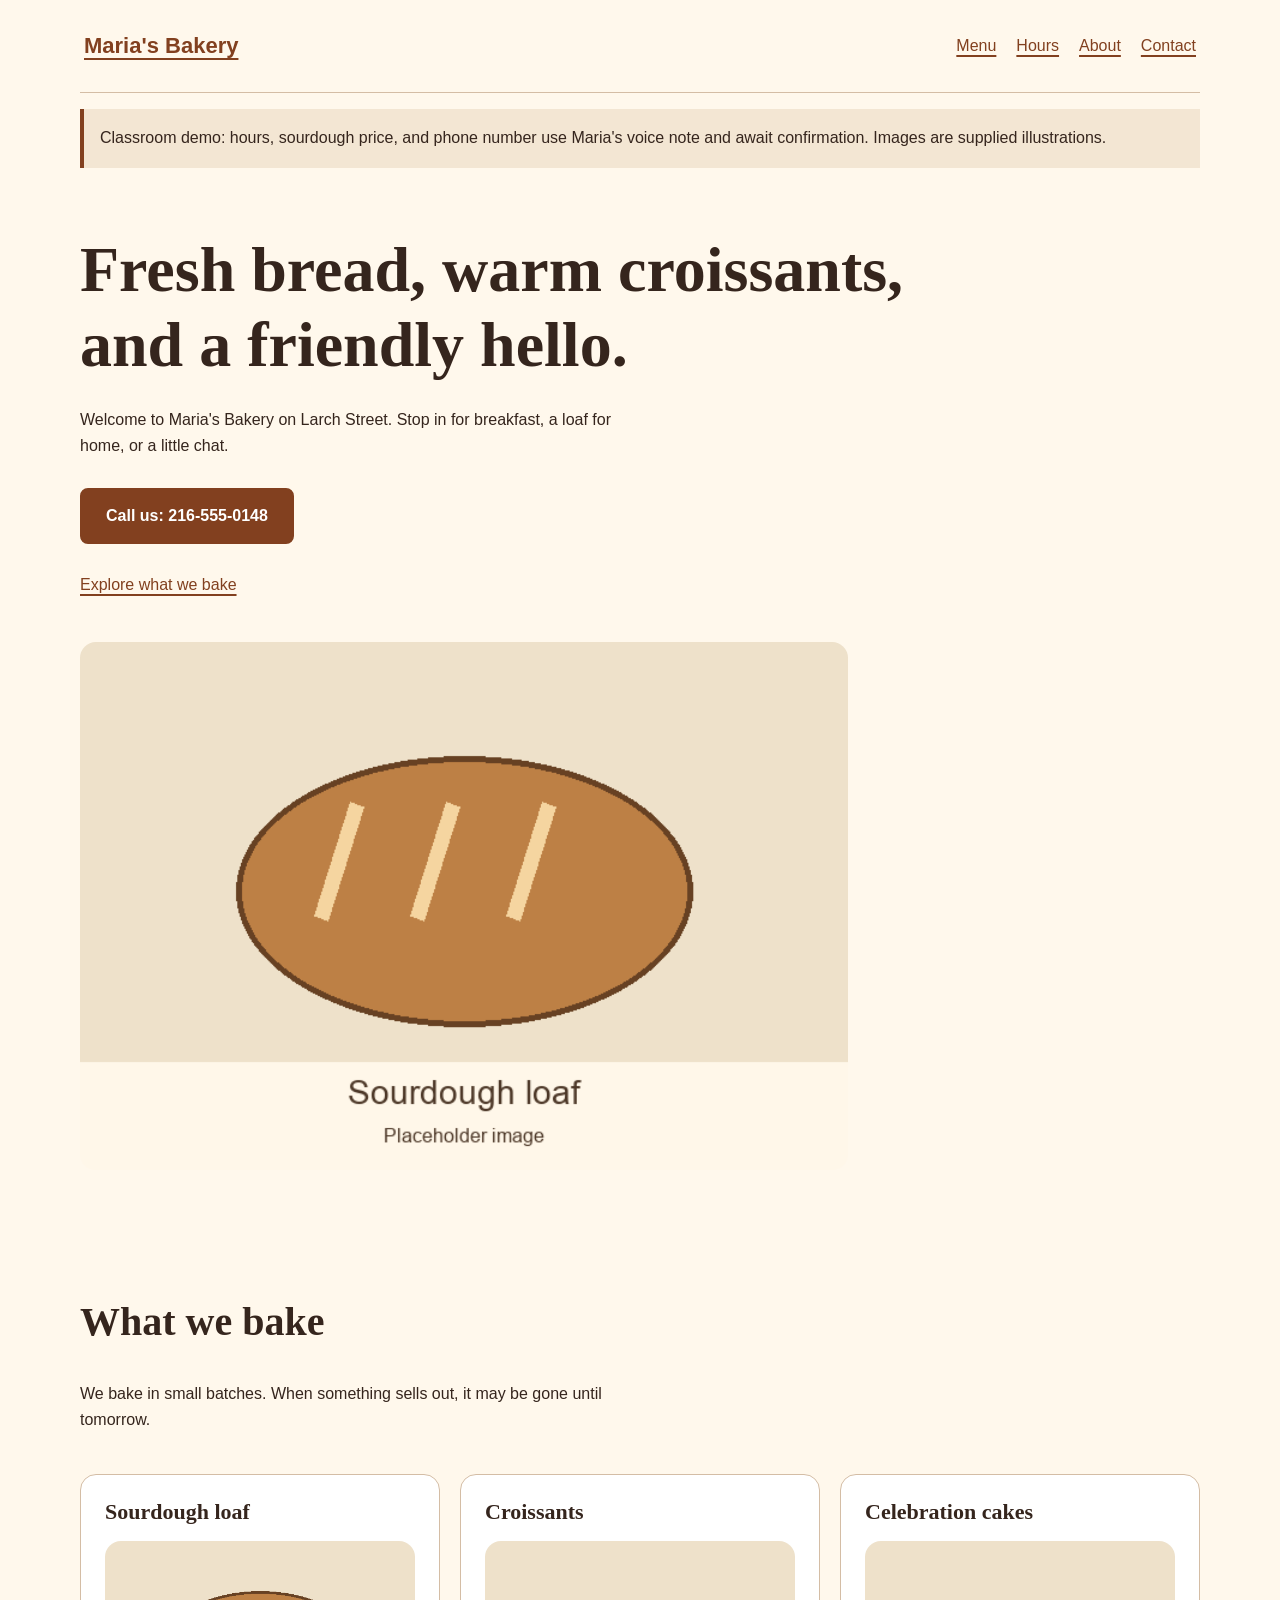
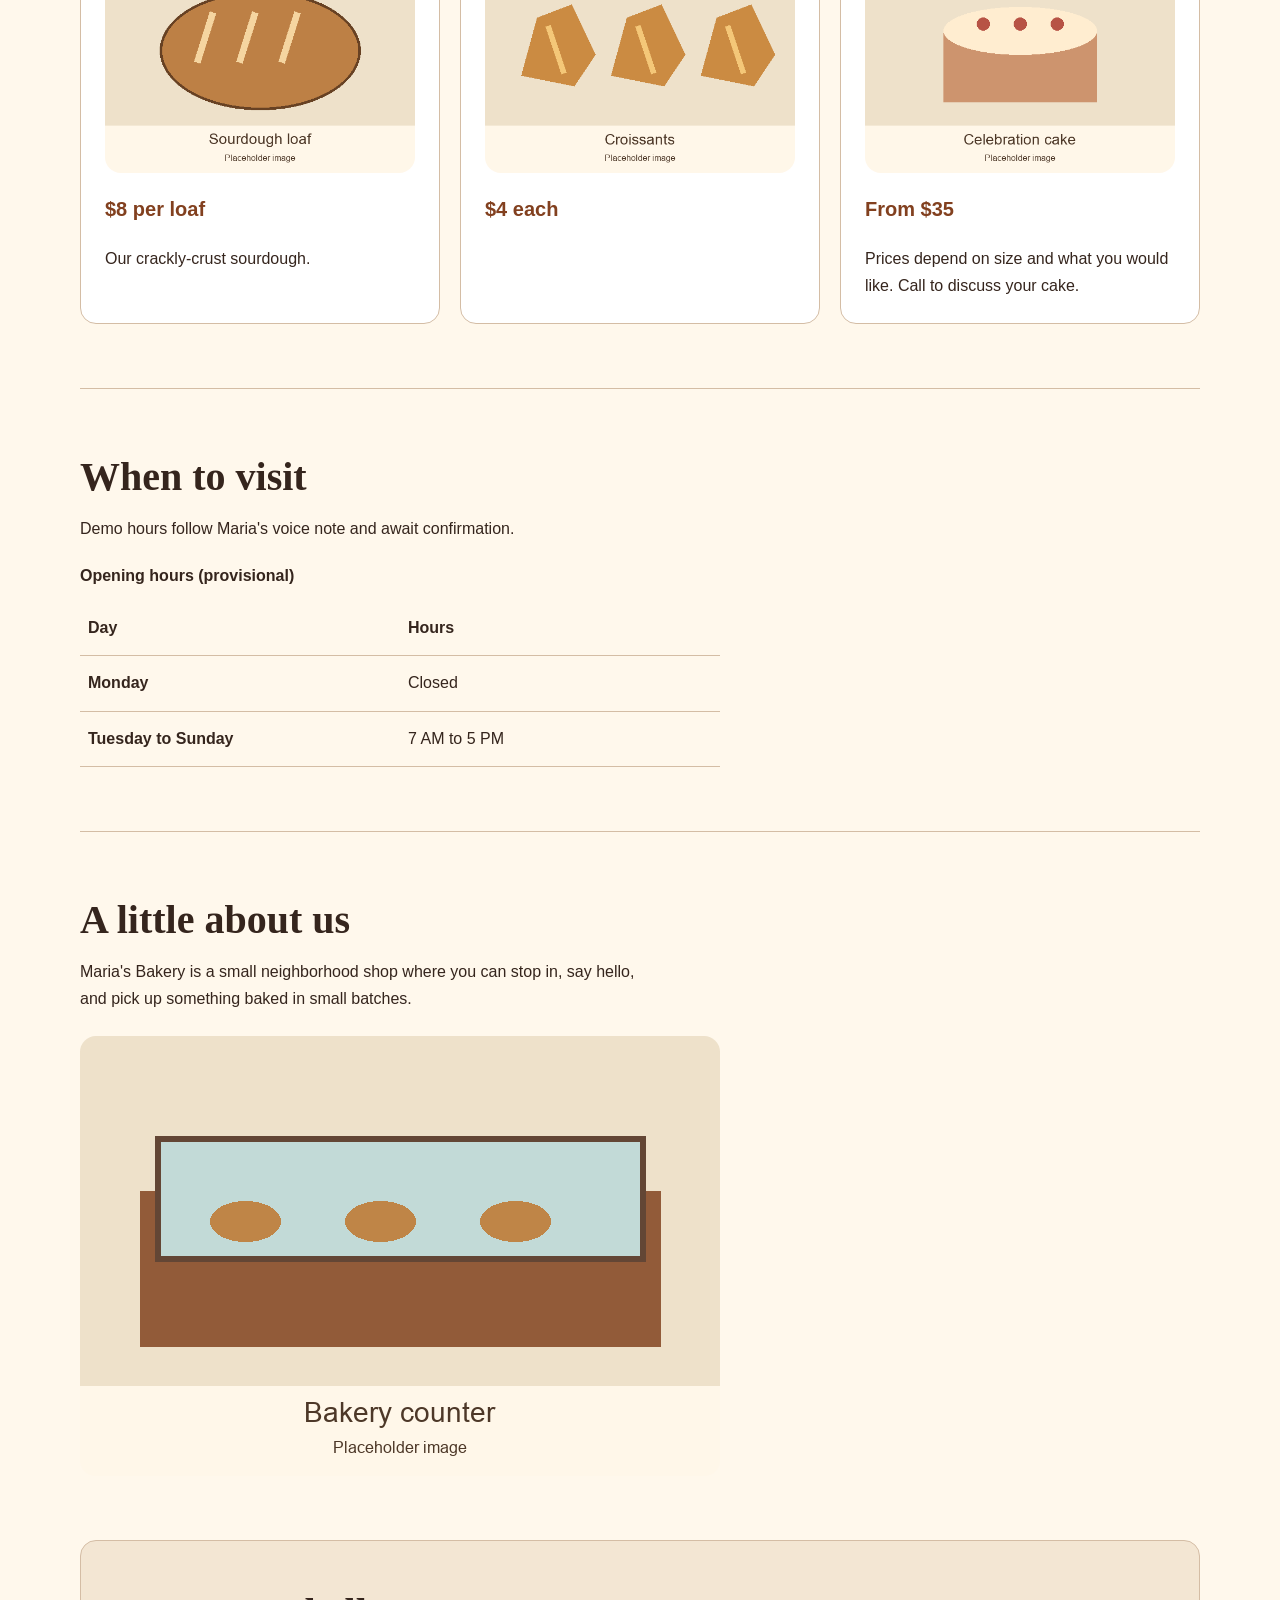
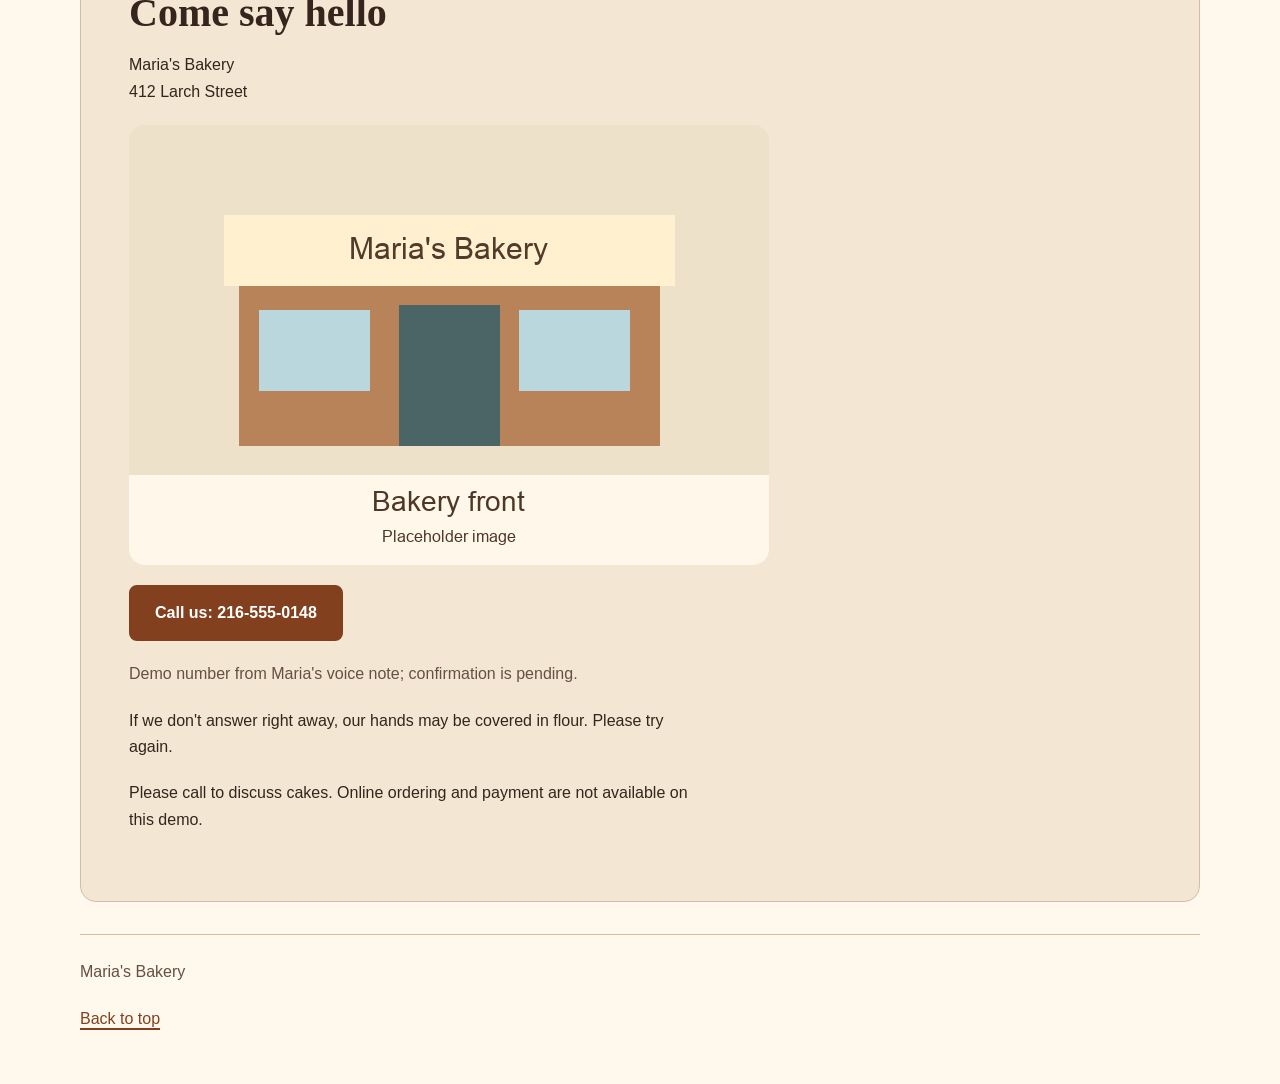
<file: final/index.html>
<!doctype html>
<html lang="en">
<head>
  <meta charset="utf-8">
  <meta name="viewport" content="width=device-width, initial-scale=1">
  <title>Maria's Bakery | Bread, croissants and cakes</title>
  <meta name="description" content="Visit Maria's Bakery on Larch Street for small-batch bread, croissants, and cakes.">
  <link rel="stylesheet" href="styles.css">
</head>
<body>
  <!-- Integrated on Evan's behalf at Mahbub's request. Codex-led integration.
       Sources: inputs/client_transcript.md, flyer.png, logo.png, photos/.
       Transcript hours, phone, and sourdough price are provisional demo choices.
       See questions_for_maria.md before publishing. Original role files unchanged. -->
  <a href="#main-content">Skip to main content</a>

  <header id="top" class="site-header">
    <p class="brand"><a href="#hero">Maria's Bakery</a></p>
    <nav aria-label="Main navigation">
      <ul>
        <li><a href="#menu">Menu</a></li>
        <li><a href="#hours">Hours</a></li>
        <li><a href="#about">About</a></li>
        <li><a href="#contact">Contact</a></li>
      </ul>
    </nav>
  </header>

  <aside class="demo-notice" aria-label="Demo information">
    <p>Classroom demo: hours, sourdough price, and phone number use Maria's voice note and await confirmation. Images are supplied illustrations.</p>
  </aside>
  <main id="main-content" tabindex="-1">
    <section id="hero" class="hero" aria-labelledby="hero-heading">
      <h1 id="hero-heading">Fresh bread, warm croissants, and a friendly hello.</h1>
      <p>Welcome to Maria's Bakery on Larch Street. Stop in for breakfast, a loaf for home, or a little chat.</p>
      <p><a class="btn-call" href="tel:+12165550148">Call us: 216-555-0148</a></p>
      <p><a href="#menu">Explore what we bake</a></p>
      <img src="images/01_sourdough.png"
           alt="Illustration of a sourdough loaf with a scored crust"
           width="640" height="440" fetchpriority="high">
    </section>

    <section id="menu" aria-labelledby="menu-heading">
      <h2 id="menu-heading">What we bake</h2>
      <p>We bake in small batches. When something sells out, it may be gone until tomorrow.</p>
      <article class="menu-item" aria-labelledby="sourdough-heading">
        <h3 id="sourdough-heading">Sourdough loaf</h3>
        <img src="images/01_sourdough.png"
             alt="Illustration of a sourdough loaf"
             width="640" height="440" loading="lazy">
        <!-- Transcript: $8 per loaf. Flyer: $9. Awaiting confirmation. -->
        <p class="menu-price">$8 per loaf</p>
        <p>Our crackly-crust sourdough.</p>
      </article>
      <article class="menu-item" aria-labelledby="croissant-heading">
        <h3 id="croissant-heading">Croissants</h3>
        <img src="images/02_croissants.png"
             alt="Illustration of three croissants"
             width="640" height="440" loading="lazy">
        <p class="menu-price">$4 each</p>
      </article>
      <article class="menu-item" aria-labelledby="cake-heading">
        <h3 id="cake-heading">Celebration cakes</h3>
        <img src="images/03_cake.png"
             alt="Illustration of a round celebration cake"
             width="640" height="440" loading="lazy">
        <p class="menu-price">From $35</p>
        <p>Prices depend on size and what you would like. Call to discuss your cake.</p>
      </article>
    </section>

    <section id="hours" aria-labelledby="hours-heading">
      <h2 id="hours-heading">When to visit</h2>
      <p id="hours-note">Demo hours follow Maria's voice note and await confirmation.</p>
      <!-- Transcript: closed Monday, 7 AM to 5 PM other days.
           Flyer: open seven days, 7 AM to 6 PM. -->
      <table class="hours-table" aria-describedby="hours-note">
        <caption>Opening hours (provisional)</caption>
        <thead>
          <tr><th scope="col">Day</th><th scope="col">Hours</th></tr>
        </thead>
        <tbody>
          <tr><th scope="row">Monday</th><td>Closed</td></tr>
          <tr><th scope="row">Tuesday to Sunday</th><td><time datetime="07:00">7 AM</time> to <time datetime="17:00">5 PM</time></td></tr>
        </tbody>
      </table>
    </section>

    <section id="about" aria-labelledby="about-heading">
      <h2 id="about-heading">A little about us</h2>
      <p>Maria's Bakery is a small neighborhood shop where you can stop in, say hello, and pick up something baked in small batches.</p>
      <img src="images/04_counter.png"
           alt="Illustration of a bakery display counter with bread"
           width="640" height="440" loading="lazy">
    </section>

    <section id="contact" aria-labelledby="contact-heading">
      <h2 id="contact-heading">Come say hello</h2>
      <address>Maria's Bakery<br>412 Larch Street</address>
      <img src="images/05_storefront.png"
           alt="Illustration of a storefront with a Maria's Bakery sign"
           width="640" height="440" loading="lazy">
      <p><a class="btn-call" href="tel:+12165550148">Call us: 216-555-0148</a></p>
      <p class="contact-note">Demo number from Maria's voice note; confirmation is pending.</p>
      <p>If we don't answer right away, our hands may be covered in flour. Please try again.</p>
      <p>Please call to discuss cakes. Online ordering and payment are not available on this demo.</p>
    </section>
  </main>

  <footer class="site-footer">
    <p>Maria's Bakery</p>
    <p><a href="#top">Back to top</a></p>
  </footer>
</body>
</html>
</file>
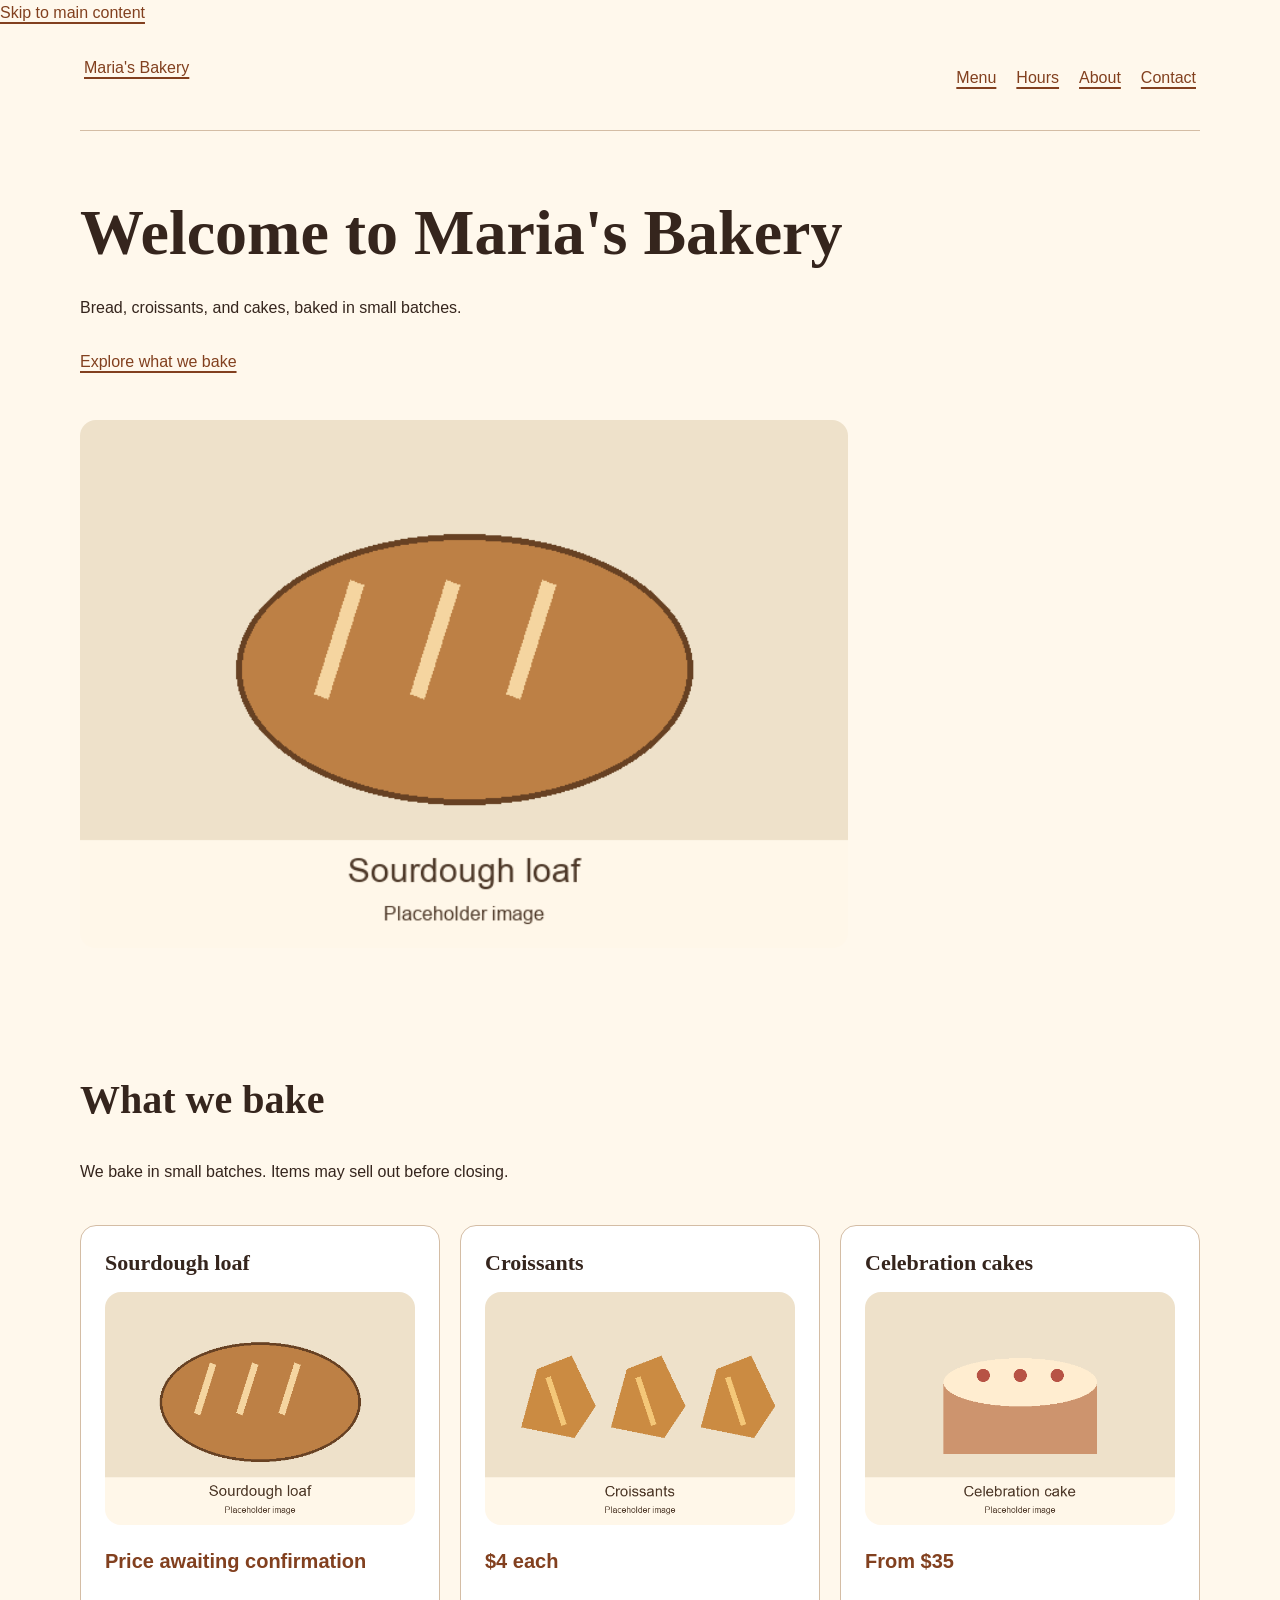
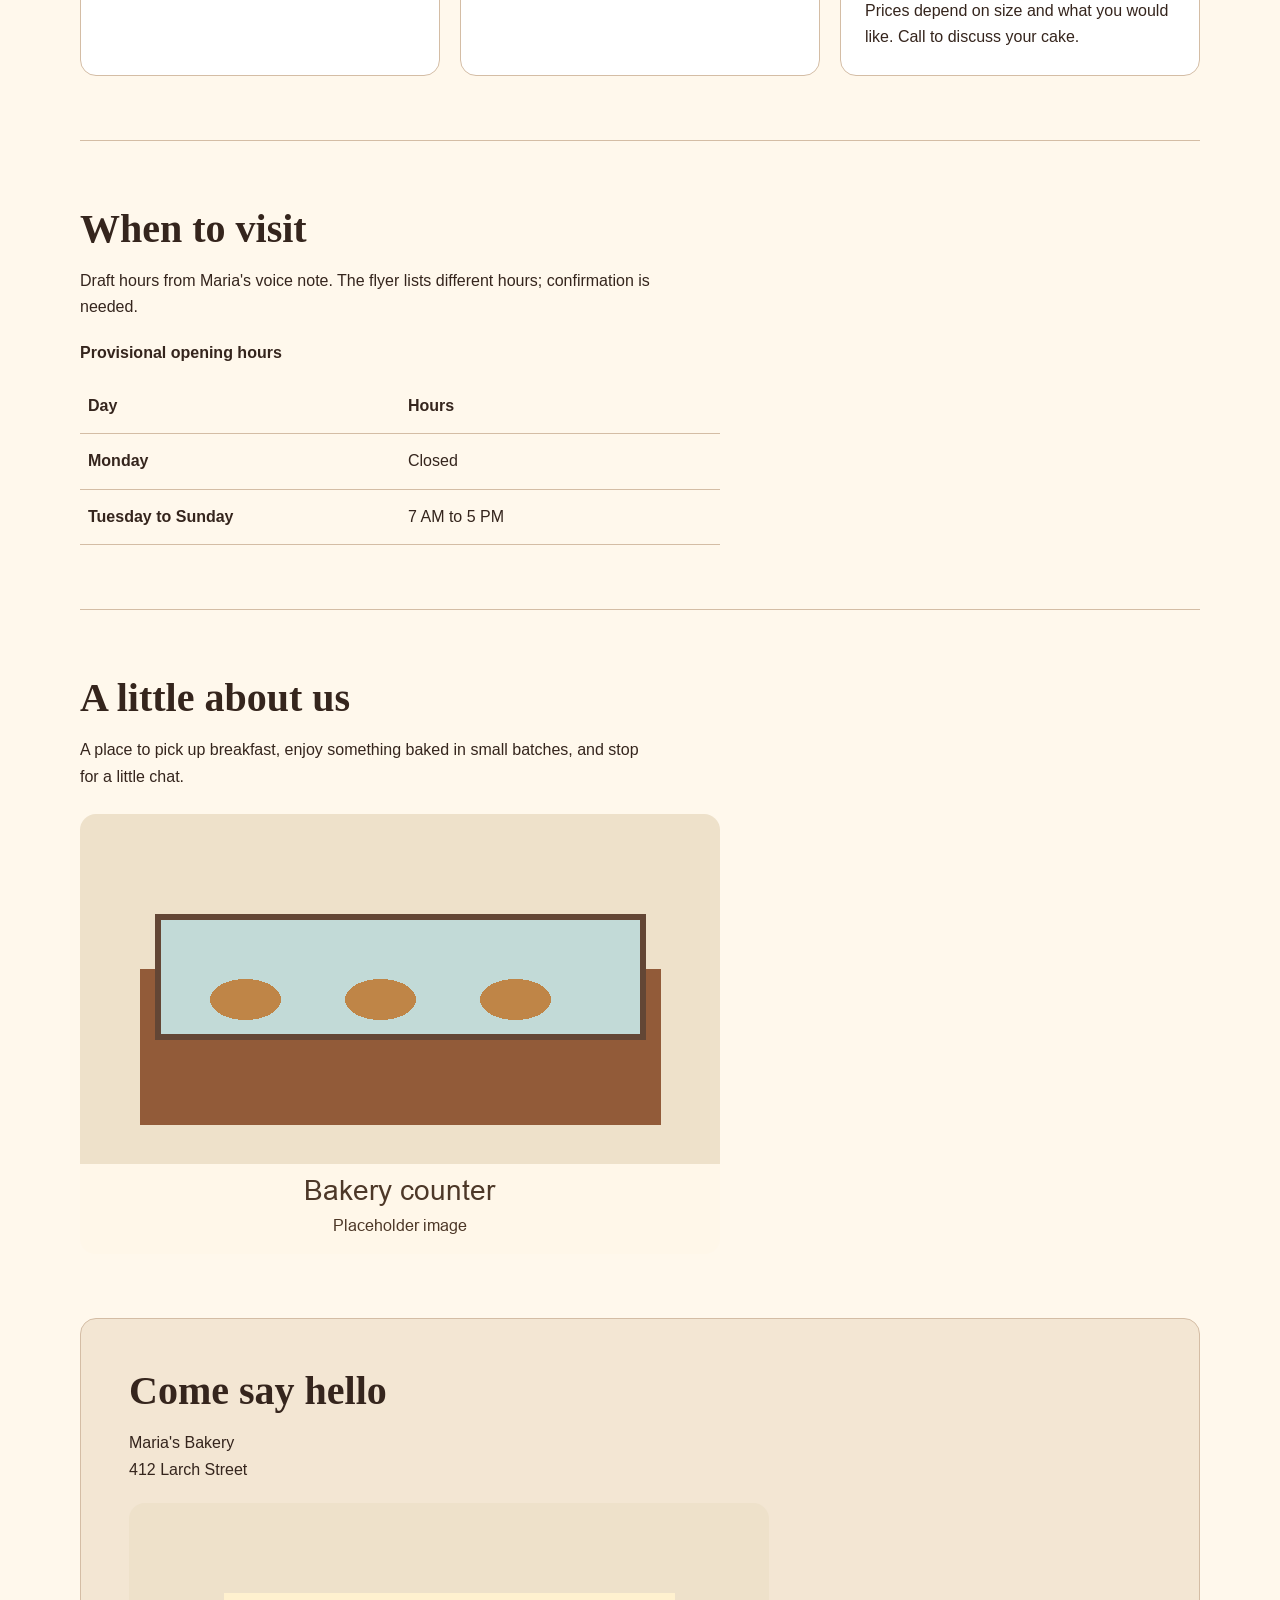
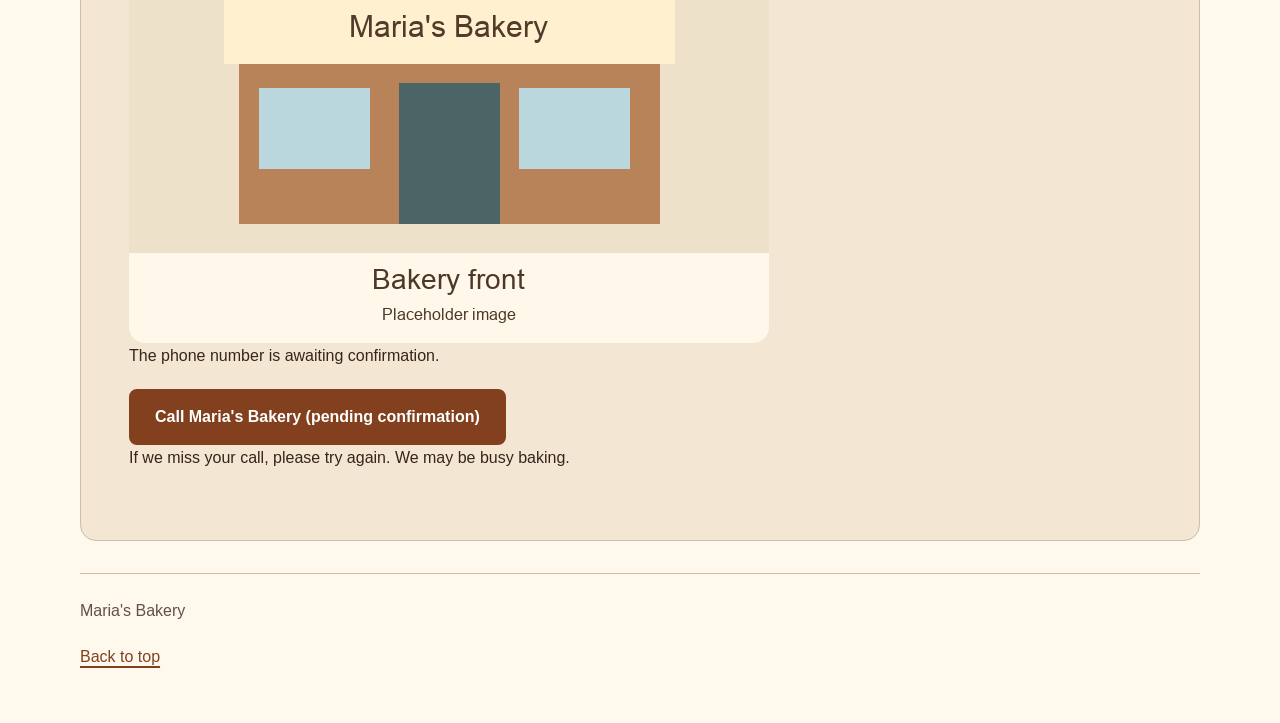
<file: roles/04_web_developer/index.html>
<!doctype html>
<html lang="en">
<head>
  <meta charset="utf-8">
  <meta name="viewport" content="width=device-width, initial-scale=1">
  <title>Maria's Bakery - page draft</title>
  <link rel="stylesheet" href="../03_ui_ux_designer/styles.css">
</head>
<body>
  <!-- Developer handoff: all wording is temporary until the copywriter's handoff.
       Sources: inputs/client_transcript.md, inputs/flyer.png, inputs/logo.png,
       and inputs/photos/. Follow shared/page_structure.md for styling hooks.
       The transcript and flyer disagree on days, closing time, sourdough price,
       and phone number. Do not publish those details without a team decision.
       Logo placement is pending because the supplied logo is pink and Maria
       dislikes pink. Ordering and payment require further client decisions.
       Supplied pictures are illustrated placeholders, not actual food photos.
       Designer: add responsive image sizing, 16px+ text, 44px+ call buttons,
       readable contrast, visible focus, and a narrow-screen layout in your CSS. -->
  <a href="#main-content">Skip to main content</a>

  <header id="top" class="site-header">
    <p><a href="#hero">Maria's Bakery</a></p>
    <nav aria-label="Main navigation">
      <ul>
        <li><a href="#menu">Menu</a></li>
        <li><a href="#hours">Hours</a></li>
        <li><a href="#about">About</a></li>
        <li><a href="#contact">Contact</a></li>
      </ul>
    </nav>
  </header>

  <main id="main-content" tabindex="-1">
    <section id="hero" class="hero" aria-labelledby="hero-heading">
      <h1 id="hero-heading">Welcome to Maria's Bakery</h1>
      <p>Bread, croissants, and cakes, baked in small batches.</p>
      <p><a href="#menu">Explore what we bake</a></p>
      <img src="../../inputs/photos/01_sourdough.png"
           alt="Illustration of a sourdough loaf with a scored crust"
           width="640" height="440" fetchpriority="high">
    </section>

    <section id="menu" aria-labelledby="menu-heading">
      <h2 id="menu-heading">What we bake</h2>
      <p>We bake in small batches. Items may sell out before closing.</p>
      <article class="menu-item" aria-labelledby="sourdough-heading">
        <h3 id="sourdough-heading">Sourdough loaf</h3>
        <img src="../../inputs/photos/01_sourdough.png"
             alt="Illustration of a sourdough loaf"
             width="640" height="440" loading="lazy">
        <!-- Transcript: $8 per loaf. Flyer: $9. Awaiting confirmation. -->
        <p class="menu-price">Price awaiting confirmation</p>
      </article>
      <article class="menu-item" aria-labelledby="croissant-heading">
        <h3 id="croissant-heading">Croissants</h3>
        <img src="../../inputs/photos/02_croissants.png"
             alt="Illustration of three croissants"
             width="640" height="440" loading="lazy">
        <p class="menu-price">$4 each</p>
      </article>
      <article class="menu-item" aria-labelledby="cake-heading">
        <h3 id="cake-heading">Celebration cakes</h3>
        <img src="../../inputs/photos/03_cake.png"
             alt="Illustration of a round celebration cake"
             width="640" height="440" loading="lazy">
        <p class="menu-price">From $35</p>
        <p>Prices depend on size and what you would like. Call to discuss your cake.</p>
      </article>
    </section>

    <section id="hours" aria-labelledby="hours-heading">
      <h2 id="hours-heading">When to visit</h2>
      <p id="hours-note">Draft hours from Maria's voice note. The flyer lists different hours; confirmation is needed.</p>
      <!-- Transcript: closed Monday, 7 AM to 5 PM other days.
           Flyer: open seven days, 7 AM to 6 PM. -->
      <table class="hours-table" aria-describedby="hours-note">
        <caption>Provisional opening hours</caption>
        <thead>
          <tr><th scope="col">Day</th><th scope="col">Hours</th></tr>
        </thead>
        <tbody>
          <tr><th scope="row">Monday</th><td>Closed</td></tr>
          <tr><th scope="row">Tuesday to Sunday</th><td><time datetime="07:00">7 AM</time> to <time datetime="17:00">5 PM</time></td></tr>
        </tbody>
      </table>
    </section>

    <section id="about" aria-labelledby="about-heading">
      <h2 id="about-heading">A little about us</h2>
      <p>A place to pick up breakfast, enjoy something baked in small batches, and stop for a little chat.</p>
      <img src="../../inputs/photos/04_counter.png"
           alt="Illustration of a bakery display counter with bread"
           width="640" height="440" loading="lazy">
    </section>

    <section id="contact" aria-labelledby="contact-heading">
      <h2 id="contact-heading">Come say hello</h2>
      <address>Maria's Bakery<br>412 Larch Street</address>
      <img src="../../inputs/photos/05_storefront.png"
           alt="Illustration of a storefront with a Maria's Bakery sign"
           width="640" height="440" loading="lazy">
      <!-- Transcript phone: 216-555-0148. Flyer phone: 216-555-0184.
           After confirmation, replace this disabled button with
           <a class="btn-call" href="tel:CONFIRMED_NUMBER">Call Maria's Bakery</a>.
           Use the confirmed number in international format in the href. -->
      <p id="phone-note">The phone number is awaiting confirmation.</p>
      <button class="btn-call" type="button" disabled aria-describedby="phone-note">Call Maria's Bakery (pending confirmation)</button>
      <p>If we miss your call, please try again. We may be busy baking.</p>
    </section>
  </main>

  <footer class="site-footer">
    <p>Maria's Bakery</p>
    <p><a href="#top">Back to top</a></p>
  </footer>
</body>
</html>
</file>
<file: final/styles.css>
/* Maria's Bakery | Jerry Cai | UI/UX Designer
   Evidence: inputs/client_transcript.md requests a warm, welcoming one-page
   site, readable phone text, a prominent call button, and food-led photography.
   inputs/flyer.png supports cream and brown as a visual direction only.
   Its hours, phone number and bread price conflict with the transcript;
   the analyst/copywriter must resolve those facts, not this stylesheet.
   inputs/logo.png is pink although the client dislikes pink. Ask Maria
   about an approved alternate logo; preserve the supplied image meanwhile.

   Handoff: use the IDs/classes in shared/page_structure.md. Place each
   .menu-item directly inside #menu for the wide-screen card layout.
   Apply .btn-call to a real <a href="tel:..."> using the confirmed number.
   Use semantic headings, image alt text, and table headers in the HTML.
   CSS supplies appearance only; ordering/payment needs separate scoping.
   No remote fonts, generated factual text, or image recoloring are used. */

:root {
  color-scheme: light;
  font-size: 100%;
  --page: #fff8ec;
  --surface: #ffffff;
  --warm-surface: #f3e6d3;
  --ink: #35251d;
  --muted: #665044;
  --accent: #82401f;
  --accent-hover: #603018;
  --line: #d4bda5;
  --focus: #145a70;
  --radius: 1rem;
}

*,
*::before,
*::after {
  box-sizing: border-box;
}

body {
  margin: 0;
  background: var(--page);
  color: var(--ink);
  font-family: Arial, Helvetica, sans-serif;
  font-size: 1rem;
  line-height: 1.65;
  overflow-wrap: anywhere;
}

main {
  display: block;
}

h1,
h2,
h3 {
  margin: 0 0 1rem;
  font-family: Georgia, "Times New Roman", serif;
  line-height: 1.18;
  text-wrap: balance;
}

h1 {
  font-size: clamp(2.25rem, 6vw, 4rem);
}

h2 {
  font-size: clamp(1.75rem, 4vw, 2.5rem);
}

h3 {
  font-size: 1.375rem;
}

p,
ul,
ol,
figure {
  margin: 0 0 1.25rem;
}

p {
  max-width: 65ch;
}

small,
figcaption,
button,
input,
select,
textarea {
  font: inherit;
}

img {
  display: block;
  max-width: 100%;
  height: auto;
  border-radius: var(--radius);
}

figcaption {
  margin-top: 0.5rem;
  color: var(--muted);
}

a {
  color: var(--accent);
  text-underline-offset: 0.22em;
  text-decoration-thickness: 0.1em;
}

a:hover {
  color: var(--accent-hover);
}

:focus-visible {
  outline: 3px solid var(--focus);
  outline-offset: 4px;
}

#top,
#hero,
#menu,
#hours,
#about,
#contact,
.site-footer {
  width: min(100% - 2rem, 70rem);
  min-width: 0;
  margin-inline: auto;
}

#top,
#hero,
#menu,
#hours,
#about,
#contact {
  scroll-margin-top: 1.5rem;
}

.site-header {
  display: flex;
  flex-wrap: wrap;
  align-items: center;
  justify-content: space-between;
  gap: 1rem;
  padding-block: 1.25rem;
  border-bottom: 1px solid var(--line);
}

.site-header > a {
  font-family: Georgia, "Times New Roman", serif;
  font-size: 1.375rem;
  font-weight: 700;
}

.site-header img {
  width: 4.5rem;
  height: auto;
}

.site-header nav,
.site-header nav ul {
  display: flex;
  flex-wrap: wrap;
  align-items: center;
  gap: 0.25rem 0.75rem;
}

.site-header nav ul {
  margin: 0;
  padding: 0;
  list-style: none;
}

.site-header a {
  display: inline-flex;
  align-items: center;
  min-height: 44px;
  padding: 0.5rem 0.25rem;
}

#hero,
#menu,
#hours,
#about,
#contact {
  padding-block: clamp(2rem, 5vw, 4rem);
}

.hero {
  display: grid;
  gap: 0.5rem;
}

.hero > img,
.hero > figure {
  width: 100%;
  max-width: 48rem;
  margin-top: 1rem;
}

.hero > img,
.hero > figure img {
  width: 100%;
  height: auto;
}

.hero .btn-call {
  justify-self: start;
}

#menu {
  display: grid;
  grid-template-columns: minmax(0, 1fr);
  gap: 1.25rem;
}

#menu > :not(.menu-item) {
  grid-column: 1 / -1;
}

.menu-item {
  min-width: 0;
  padding: 1.25rem;
  border: 1px solid var(--line);
  border-radius: var(--radius);
  background: var(--surface);
}

.menu-item img {
  width: 100%;
  aspect-ratio: 4 / 3;
  margin-bottom: 1.25rem;
  object-fit: cover;
}

.menu-item > :last-child {
  margin-bottom: 0;
}

.menu-price {
  color: var(--accent);
  font-size: 1.25rem;
  font-weight: 700;
  font-variant-numeric: tabular-nums;
}

#hours,
#about {
  border-top: 1px solid var(--line);
}

.hours-table {
  width: 100%;
  max-width: 40rem;
  border-collapse: collapse;
  table-layout: fixed;
  font-size: 1rem;
}

.hours-table caption {
  padding-bottom: 0.75rem;
  text-align: left;
  font-weight: 700;
}

.hours-table th,
.hours-table td {
  padding: 0.875rem 0.5rem;
  border-bottom: 1px solid var(--line);
  text-align: left;
  vertical-align: top;
}

.hours-table th {
  font-weight: 700;
}

#about img {
  width: 100%;
  max-width: 40rem;
  margin-top: 1.5rem;
}

#contact {
  padding: clamp(1.5rem, 4vw, 3rem);
  border: 1px solid var(--line);
  border-radius: var(--radius);
  background: var(--warm-surface);
}

#contact address {
  margin-bottom: 1.25rem;
  font-style: normal;
}

.btn-call,
.site-header .btn-call {
  display: inline-flex;
  align-items: center;
  justify-content: center;
  gap: 0.5rem;
  min-width: 44px;
  min-height: 48px;
  max-width: 100%;
  padding: 0.875rem 1.5rem;
  border: 2px solid var(--accent);
  border-radius: 0.5rem;
  background: var(--accent);
  color: #ffffff;
  font-family: Arial, Helvetica, sans-serif;
  font-size: 1rem;
  font-weight: 700;
  line-height: 1.5;
  text-align: center;
  text-decoration: none;
  cursor: pointer;
}

.btn-call:hover,
.site-header .btn-call:hover {
  border-color: var(--accent-hover);
  background: var(--accent-hover);
  color: #ffffff;
  text-decoration: underline;
}

.site-footer {
  margin-top: 2rem;
  padding-block: 1.5rem 2rem;
  border-top: 1px solid var(--line);
  color: var(--muted);
}

@media (min-width: 48rem) {
  #menu {
    grid-template-columns: repeat(3, minmax(0, 1fr));
  }

  .menu-item {
    padding: 1.5rem;
  }
}

@media (max-width: 30rem) {
  .hero .btn-call,
  #contact .btn-call {
    width: 100%;
  }
}

@media (forced-colors: active) {
  .btn-call,
  .site-header .btn-call {
    border-color: ButtonText;
  }

  :focus-visible {
    outline-color: Highlight;
  }
}

/* Final integration: access links and clearly labeled demo assumptions. */
body > a[href="#main-content"] {
  position: absolute;
  left: 1rem;
  top: 0;
  transform: translateY(-150%);
  padding: 0.75rem 1rem;
  background: var(--surface);
  z-index: 10;
}
body > a[href="#main-content"]:focus { transform: translateY(0); }
.brand { margin: 0; font-size: 1.375rem; font-weight: 700; }
.demo-notice {
  width: min(100% - 2rem, 70rem);
  margin: 1rem auto 0;
  padding: 1rem;
  border-left: 4px solid var(--accent);
  background: var(--warm-surface);
}
.demo-notice p { max-width: none; margin: 0; }
#contact img { max-width: 40rem; margin-block: 1.25rem; }
.contact-note { color: var(--muted); }
@media (prefers-reduced-motion: no-preference) {
  html { scroll-behavior: smooth; }
}
</file>
<file: roles/03_ui_ux_designer/styles.css>
/* Maria's Bakery | Jerry Cai | UI/UX Designer
   Evidence: inputs/client_transcript.md requests a warm, welcoming one-page
   site, readable phone text, a prominent call button, and food-led photography.
   inputs/flyer.png supports cream and brown as a visual direction only.
   Its hours, phone number and bread price conflict with the transcript;
   the analyst/copywriter must resolve those facts, not this stylesheet.
   inputs/logo.png is pink although the client dislikes pink. Ask Maria
   about an approved alternate logo; preserve the supplied image meanwhile.

   Handoff: use the IDs/classes in shared/page_structure.md. Place each
   .menu-item directly inside #menu for the wide-screen card layout.
   Apply .btn-call to a real <a href="tel:..."> using the confirmed number.
   Use semantic headings, image alt text, and table headers in the HTML.
   CSS supplies appearance only; ordering/payment needs separate scoping.
   No remote fonts, generated factual text, or image recoloring are used. */

:root {
  color-scheme: light;
  font-size: 100%;
  --page: #fff8ec;
  --surface: #ffffff;
  --warm-surface: #f3e6d3;
  --ink: #35251d;
  --muted: #665044;
  --accent: #82401f;
  --accent-hover: #603018;
  --line: #d4bda5;
  --focus: #145a70;
  --radius: 1rem;
}

*,
*::before,
*::after {
  box-sizing: border-box;
}

body {
  margin: 0;
  background: var(--page);
  color: var(--ink);
  font-family: Arial, Helvetica, sans-serif;
  font-size: 1rem;
  line-height: 1.65;
  overflow-wrap: anywhere;
}

main {
  display: block;
}

h1,
h2,
h3 {
  margin: 0 0 1rem;
  font-family: Georgia, "Times New Roman", serif;
  line-height: 1.18;
  text-wrap: balance;
}

h1 {
  font-size: clamp(2.25rem, 6vw, 4rem);
}

h2 {
  font-size: clamp(1.75rem, 4vw, 2.5rem);
}

h3 {
  font-size: 1.375rem;
}

p,
ul,
ol,
figure {
  margin: 0 0 1.25rem;
}

p {
  max-width: 65ch;
}

small,
figcaption,
button,
input,
select,
textarea {
  font: inherit;
}

img {
  display: block;
  max-width: 100%;
  height: auto;
  border-radius: var(--radius);
}

figcaption {
  margin-top: 0.5rem;
  color: var(--muted);
}

a {
  color: var(--accent);
  text-underline-offset: 0.22em;
  text-decoration-thickness: 0.1em;
}

a:hover {
  color: var(--accent-hover);
}

:focus-visible {
  outline: 3px solid var(--focus);
  outline-offset: 4px;
}

#top,
#hero,
#menu,
#hours,
#about,
#contact,
.site-footer {
  width: min(100% - 2rem, 70rem);
  min-width: 0;
  margin-inline: auto;
}

#top,
#hero,
#menu,
#hours,
#about,
#contact {
  scroll-margin-top: 1.5rem;
}

.site-header {
  display: flex;
  flex-wrap: wrap;
  align-items: center;
  justify-content: space-between;
  gap: 1rem;
  padding-block: 1.25rem;
  border-bottom: 1px solid var(--line);
}

.site-header > a {
  font-family: Georgia, "Times New Roman", serif;
  font-size: 1.375rem;
  font-weight: 700;
}

.site-header img {
  width: 4.5rem;
  height: auto;
}

.site-header nav,
.site-header nav ul {
  display: flex;
  flex-wrap: wrap;
  align-items: center;
  gap: 0.25rem 0.75rem;
}

.site-header nav ul {
  margin: 0;
  padding: 0;
  list-style: none;
}

.site-header a {
  display: inline-flex;
  align-items: center;
  min-height: 44px;
  padding: 0.5rem 0.25rem;
}

#hero,
#menu,
#hours,
#about,
#contact {
  padding-block: clamp(2rem, 5vw, 4rem);
}

.hero {
  display: grid;
  gap: 0.5rem;
}

.hero > img,
.hero > figure {
  width: 100%;
  max-width: 48rem;
  margin-top: 1rem;
}

.hero > img,
.hero > figure img {
  width: 100%;
  height: auto;
}

.hero .btn-call {
  justify-self: start;
}

#menu {
  display: grid;
  grid-template-columns: minmax(0, 1fr);
  gap: 1.25rem;
}

#menu > :not(.menu-item) {
  grid-column: 1 / -1;
}

.menu-item {
  min-width: 0;
  padding: 1.25rem;
  border: 1px solid var(--line);
  border-radius: var(--radius);
  background: var(--surface);
}

.menu-item img {
  width: 100%;
  aspect-ratio: 4 / 3;
  margin-bottom: 1.25rem;
  object-fit: cover;
}

.menu-item > :last-child {
  margin-bottom: 0;
}

.menu-price {
  color: var(--accent);
  font-size: 1.25rem;
  font-weight: 700;
  font-variant-numeric: tabular-nums;
}

#hours,
#about {
  border-top: 1px solid var(--line);
}

.hours-table {
  width: 100%;
  max-width: 40rem;
  border-collapse: collapse;
  table-layout: fixed;
  font-size: 1rem;
}

.hours-table caption {
  padding-bottom: 0.75rem;
  text-align: left;
  font-weight: 700;
}

.hours-table th,
.hours-table td {
  padding: 0.875rem 0.5rem;
  border-bottom: 1px solid var(--line);
  text-align: left;
  vertical-align: top;
}

.hours-table th {
  font-weight: 700;
}

#about img {
  width: 100%;
  max-width: 40rem;
  margin-top: 1.5rem;
}

#contact {
  padding: clamp(1.5rem, 4vw, 3rem);
  border: 1px solid var(--line);
  border-radius: var(--radius);
  background: var(--warm-surface);
}

#contact address {
  margin-bottom: 1.25rem;
  font-style: normal;
}

.btn-call,
.site-header .btn-call {
  display: inline-flex;
  align-items: center;
  justify-content: center;
  gap: 0.5rem;
  min-width: 44px;
  min-height: 48px;
  max-width: 100%;
  padding: 0.875rem 1.5rem;
  border: 2px solid var(--accent);
  border-radius: 0.5rem;
  background: var(--accent);
  color: #ffffff;
  font-family: Arial, Helvetica, sans-serif;
  font-size: 1rem;
  font-weight: 700;
  line-height: 1.5;
  text-align: center;
  text-decoration: none;
  cursor: pointer;
}

.btn-call:hover,
.site-header .btn-call:hover {
  border-color: var(--accent-hover);
  background: var(--accent-hover);
  color: #ffffff;
  text-decoration: underline;
}

.site-footer {
  margin-top: 2rem;
  padding-block: 1.5rem 2rem;
  border-top: 1px solid var(--line);
  color: var(--muted);
}

@media (min-width: 48rem) {
  #menu {
    grid-template-columns: repeat(3, minmax(0, 1fr));
  }

  .menu-item {
    padding: 1.5rem;
  }
}

@media (max-width: 30rem) {
  .hero .btn-call,
  #contact .btn-call {
    width: 100%;
  }
}

@media (forced-colors: active) {
  .btn-call,
  .site-header .btn-call {
    border-color: ButtonText;
  }

  :focus-visible {
    outline-color: Highlight;
  }
}
</file>
